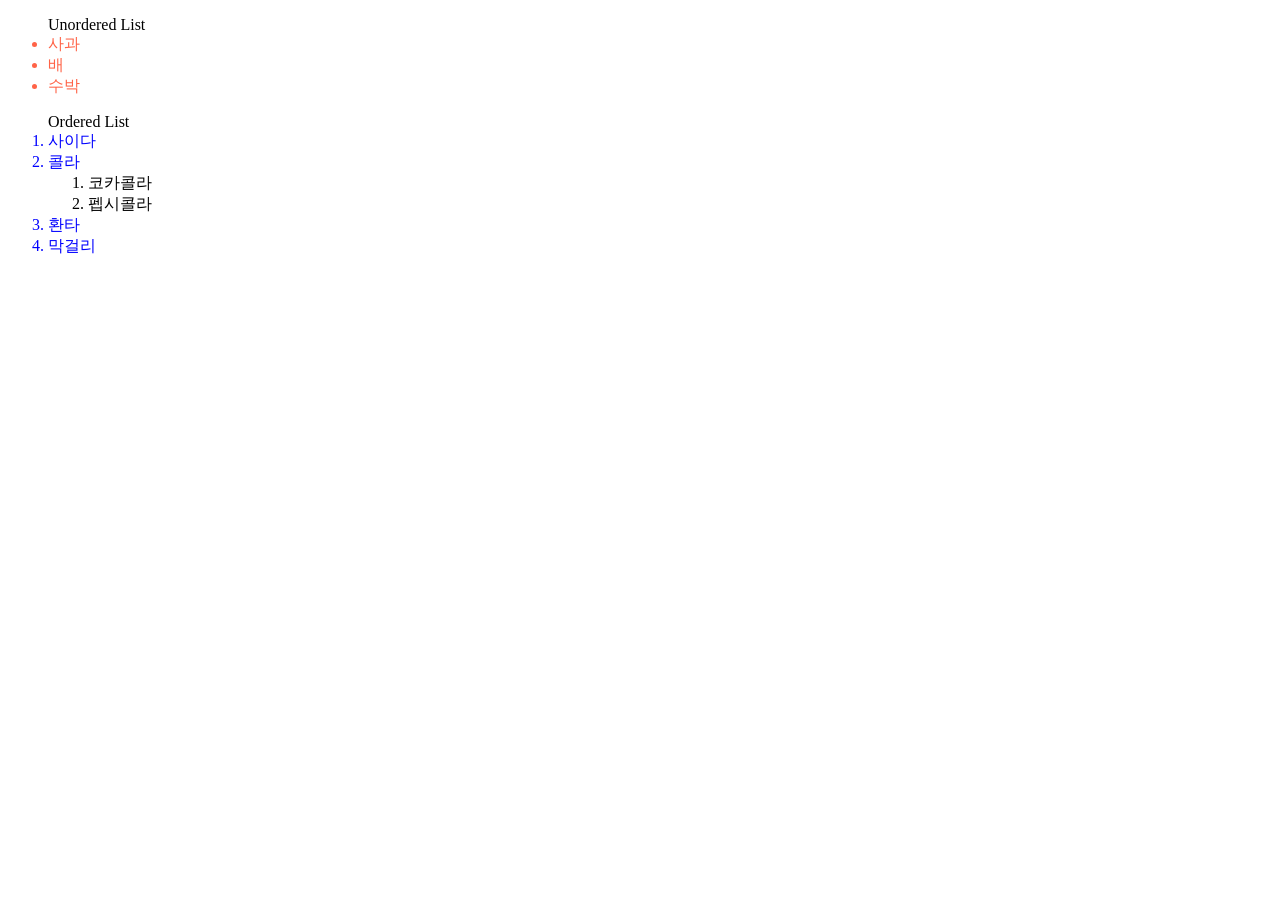
<file: selector/index.html>
<!DOCTYPE html>
<html lang="ko">
<head>
  <meta charset="UTF-8">
  <meta name="viewport" content="width=device-width, initial-scale=1.0">
  <title>Document</title>
  <link rel="stylesheet" href="./css/home.css">
</head>
<body>
  <ul> Unordered List
    <li>사과</li>
    <li>배</li>
    <li>수박</li>
  </ul>
  <ol> Ordered List
    <li class="beverage">사이다</li>
    <li class="beverage">콜라
      <ol id="cola">
        <li>코카콜라</li>
        <li>펩시콜라</li>
      </ol>
    </li>
    <li class="beverage">환타</li>
    <li class="beverage">막걸리</li>
  </ol>
</body>
</html>
</file>
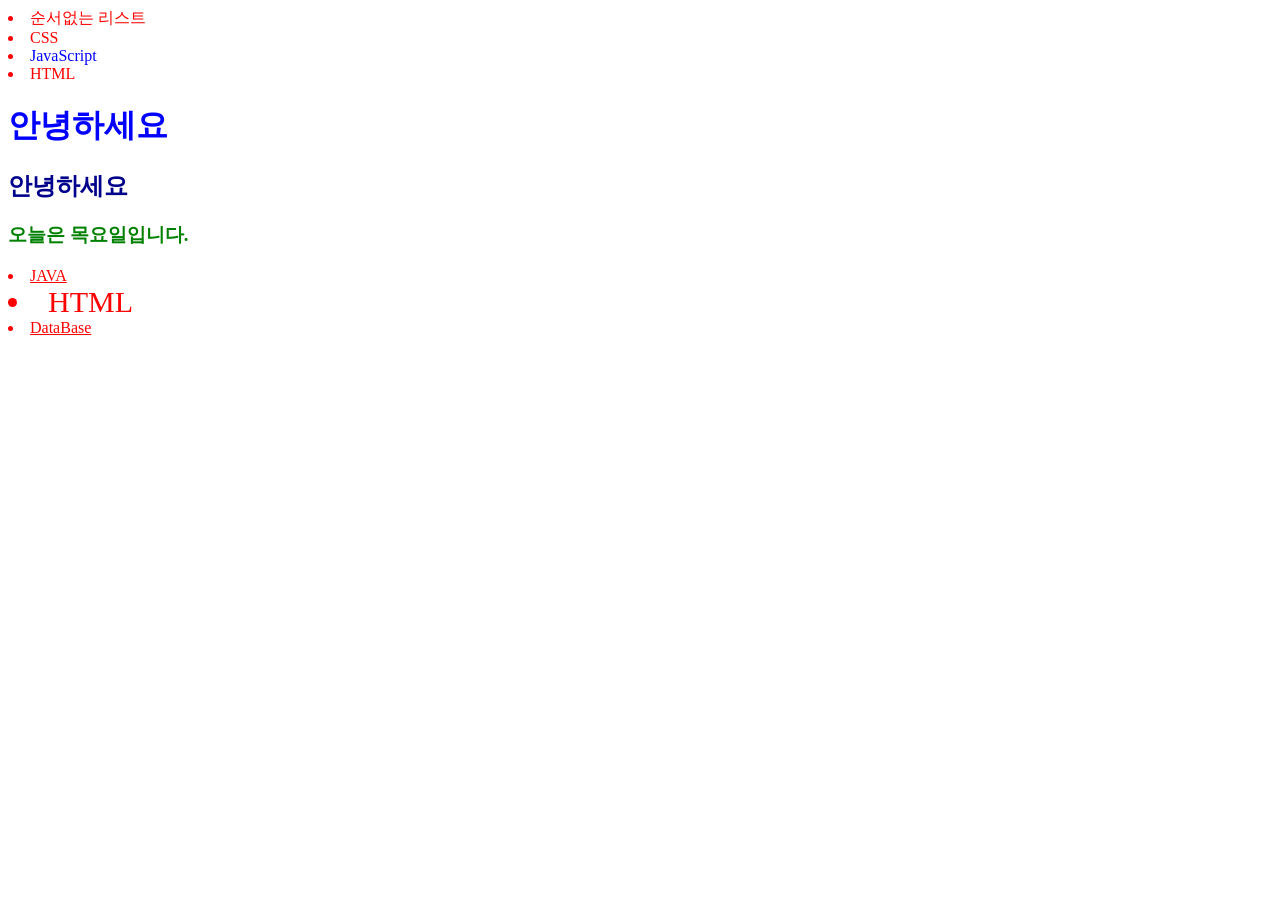
<file: basic_html/basic/index.html>
<!DOCTYPE html>
<html lang="ko">
<head>
  <meta charset="UTF-8">
  <meta name="viewport" content="width=device-width, initial-scale=1.0">
  <title>Document</title>
  <link rel="stylesheet" href="./css/main.css">
</head>
<body>
  <li>순서없는 리스트</li>
  <li><font color="red">CSS</font></li>
  <li><font color="blue">JavaScript</font></li>
  <li>HTML</li>
  <h1 style="color: blue;">안녕하세요</h1>
  <h2>안녕하세요</h2>
  <h3>오늘은 목요일입니다.</h3>  
  <li class="other">JAVA</li>
  <li id="select">HTML</li>
  <li class="other">DataBase</li>
</body>
</html>
</file>
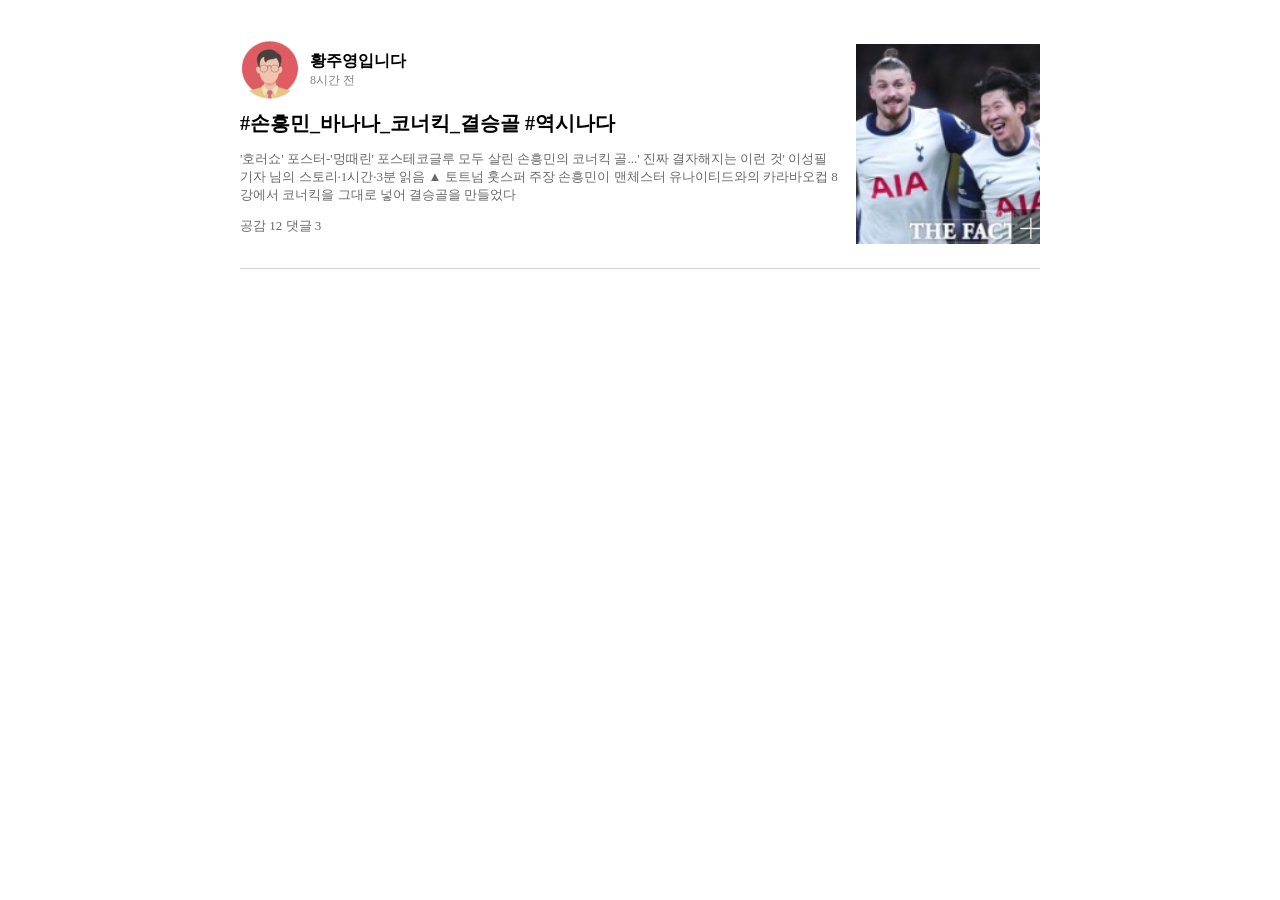
<file: blog/blog-flex.html>
<!doctype html>
<html lang="ko">
  <head>
    <meta charset="UTF-8" />
    <meta name="viewport" content="width=device-width, initial-scale=1.0" />
    <title>Document</title>
    <link rel="stylesheet" href="./css/blog-flex.css">
  </head>

  <body>
    <div class="container">
      <div class="blog-content">
        <!-- 블로그 내용 -->
        <div class="blog-header">
          <img
            class="profile_img"
            src="./images/profile_img.JPG"
            alt="프로필"
          />
          <div class="blog-name">
            <h4>황주영입니다</h4>
            <p>8시간 전</p>
          </div>
        </div>
        <!--  내용 -->
        <div class="blog-text">
          <h4 class="blog-title">#손흥민_바나나_코너킥_결승골 #역시나다</h4>
          <p>
            '호러쇼' 포스터-'멍때린' 포스테코글루 모두 살린 손흥민의 코너킥
            골...' 진짜 결자해지는 이런 것' 이성필 기자 님의 스토리·1시간·3분
            읽음 ▲ 토트넘 훗스퍼 주장 손흥민이 맨체스터 유나이티드와의
            카라바오컵 8강에서 코너킥을 그대로 넣어 결승골을 만들었다
          </p>
          <p class="meta">공감 12 댓글 3</p>
        </div>
      </div>
      <div class="blog-img">
        <!-- 손흥민사진 -->
        <img src="./images/blog_img.JPG" alt="이미지" />
      </div>
    </div>
  </body>
</html>
</file>
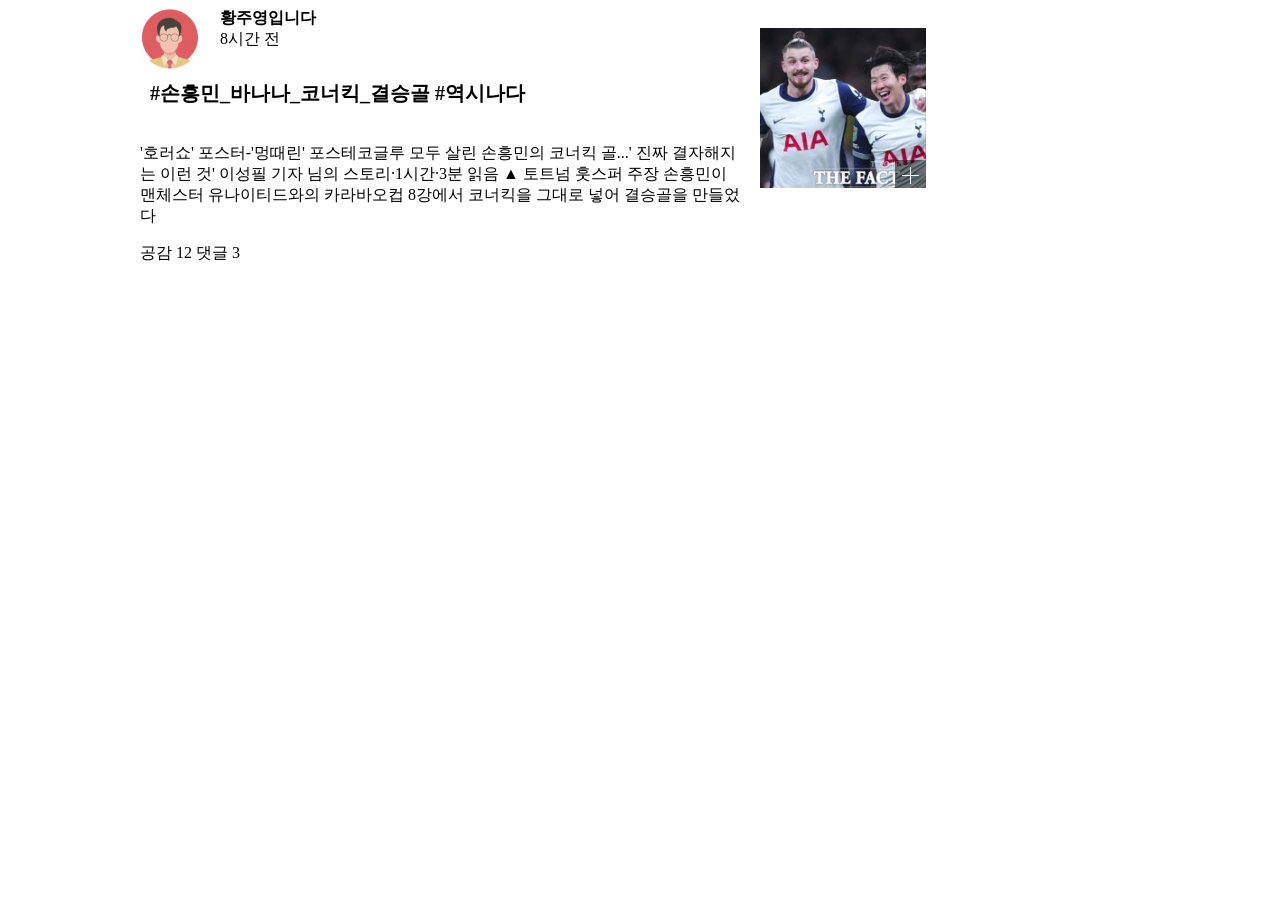
<file: blog/blog.html>
<!doctype html>
<html lang="ko">
  <head>
    <meta charset="UTF-8" />
    <meta name="viewport" content="width=device-width, initial-scale=1.0" />
    <title>Document</title>
    <link rel="stylesheet" href="./css/blog.css">
  </head>

  <body>
    <div class="container">
      <div class="blog-content">
        <!-- 블로그 내용 -->
        <div>
          <img
            class="profile_img"
            src="./images/profile_img.JPG"
            alt="프로필"
          />
          <div class="blog-name">
            <h4>황주영입니다</h4>
            <p>8시간 전</p>
          </div>
        </div>
        <!--  내용 -->
        <div style="clear: both">
          <h4 class="blog-title">#손흥민_바나나_코너킥_결승골 #역시나다</h4>
          <p>
            '호러쇼' 포스터-'멍때린' 포스테코글루 모두 살린 손흥민의 코너킥
            골...' 진짜 결자해지는 이런 것' 이성필 기자 님의 스토리·1시간·3분
            읽음 ▲ 토트넘 훗스퍼 주장 손흥민이 맨체스터 유나이티드와의
            카라바오컵 8강에서 코너킥을 그대로 넣어 결승골을 만들었다
          </p>
          <p>공감 12 댓글 3</p>
        </div>
      </div>
      <div class="blog-img">
        <!-- 손흥민사진 -->
        <img src="./images/blog_img.JPG" alt="이미지" />
      </div>
    </div>
  </body>
</html>
</file>
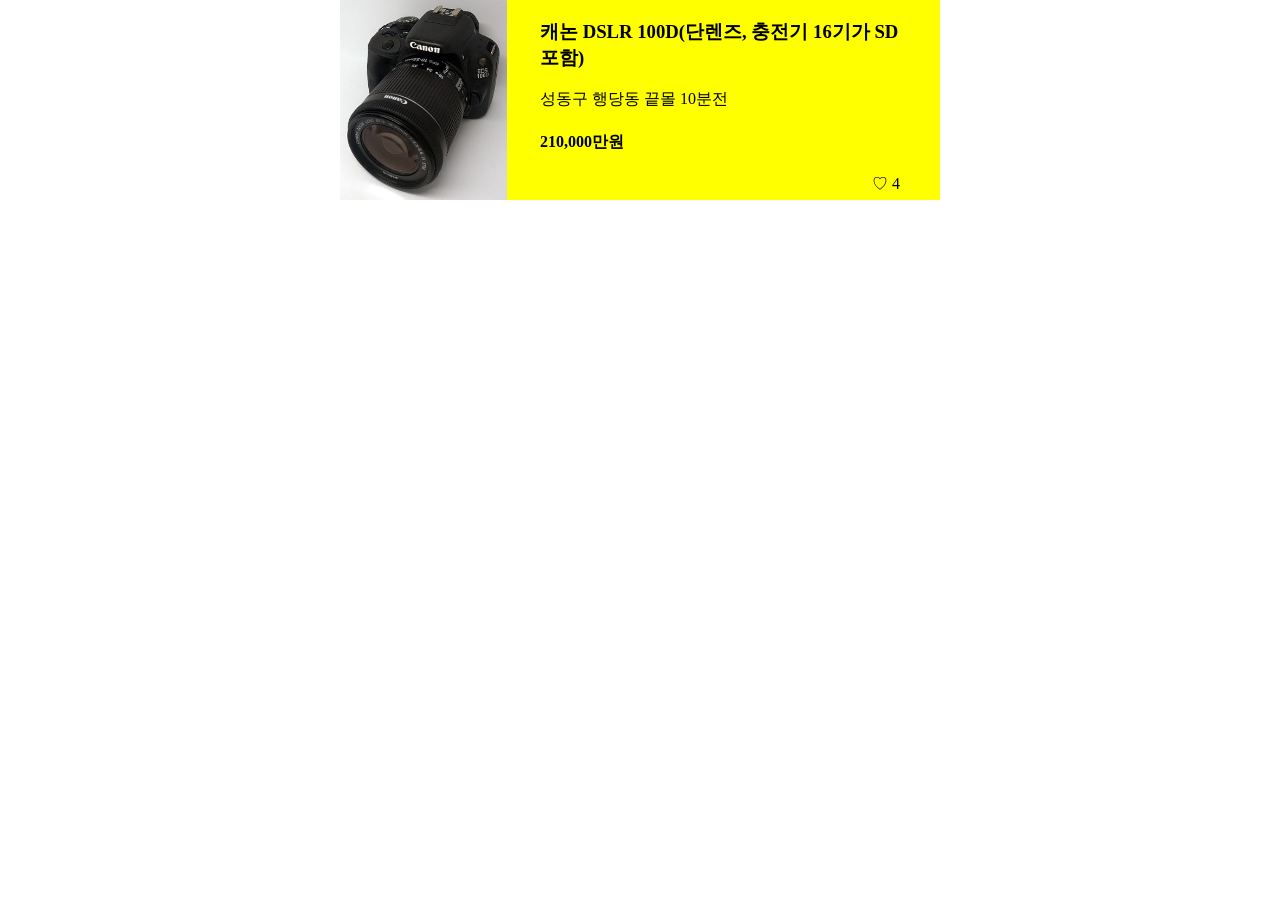
<file: camera/camera.html>
<!DOCTYPE html>
<html lang="ko">
<head>
  <meta charset="UTF-8">
  <meta name="viewport" content="width=device-width, initial-scale=1.0">
  <link href="https://fonts.googleapis.com/css2?family=Noto+Sans+KR:wght@400;700&display=swap" rel="stylesheet">
  <link rel="stylesheet" href="./css/camera.css">
  
  <title>Document</title>
</head>
<body>
  <div class="container">
    <div class="product-img"></div>
    <div class="content">
      <h3>캐논 DSLR 100D(단렌즈, 충전기 16기가 SD 포함)</h3>
      <p>성동구 행당동 끝몰 10분전</p>
      <h4>210,000만원</h4>
      <p style="text-align: right;">♡ 4</p>
    </div>
  </div>
  
</body>
</html>
</file>
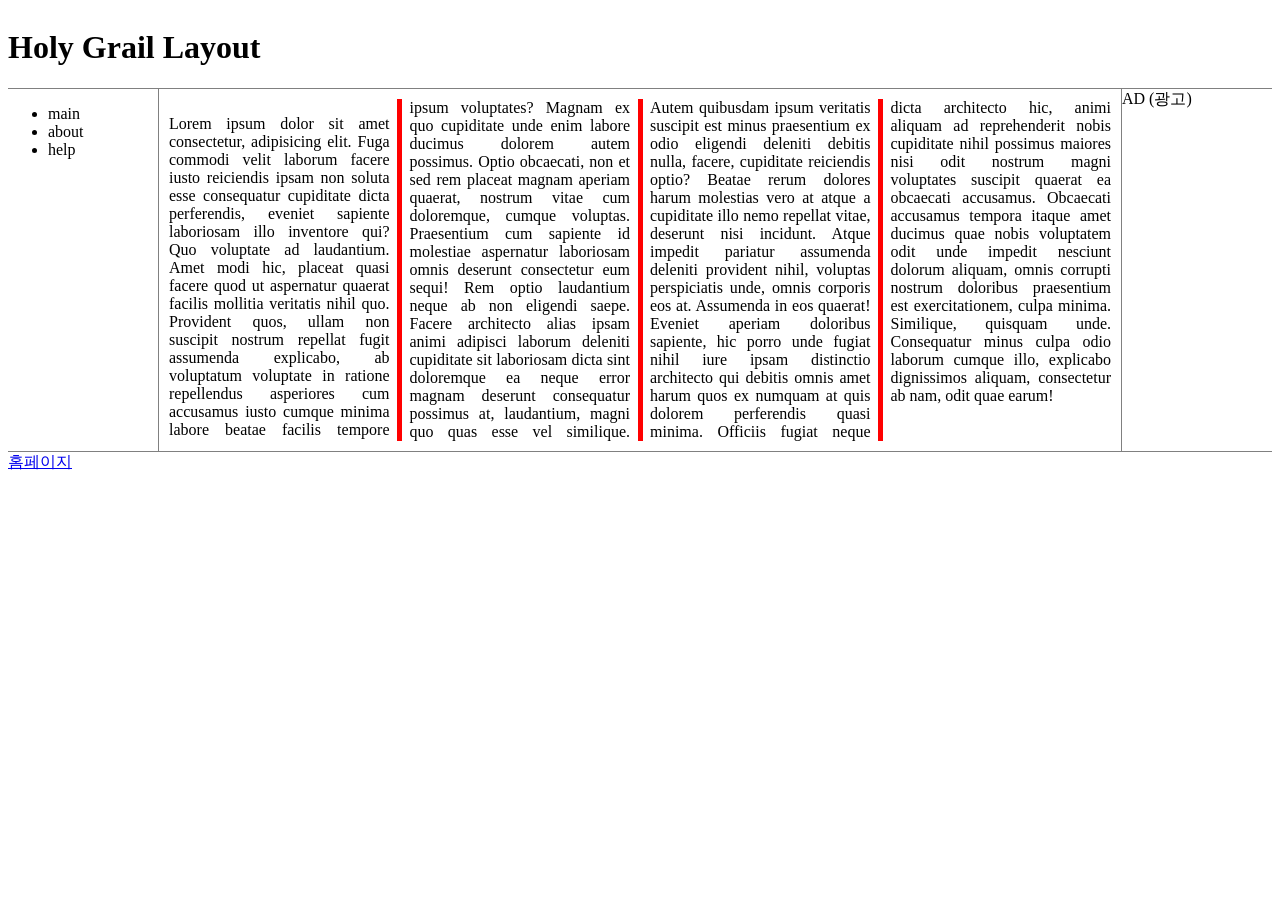
<file: flex/flex-layout.html>
<!doctype html>
<html lang="ko">
  <head>
    <meta charset="UTF-8" />
    <meta name="viewport" content="width=device-width, initial-scale=1.0" />
    <title>Document</title>
    <style>
      body {
        display: flex;
        justify-content: center;
      }

      .container {
        display: flex;
        flex-direction: column;
        width: 8000px;
      }

      header {
        border-bottom: 1px solid gray;
      }
      footer {
        border-top: 1px solid gray;
      }
      nav {
        border-right: 1px solid gray;
      }
      aside {
        border-left: 1px solid gray;
      }

      nav,
      aside {
        /* 너비 고정 */
        flex-basis: 150px;
        /* 다른 놈 희생 */
        flex-shrink: 0;
      }

      .content {
        display: flex;
      }

      main {
        text-align: justify;
        padding: 10px;
        column-count: 4;
        column-width: 200px;
        column-gap: 20px;
        column-rule-color: red;
        column-rule-style: solid;
        column-rule-width: 5px;
      }


    </style>
  </head>
  <body>
    <div class="container">
      <header>
        <h1>Holy Grail Layout</h1>
      </header>
      <section class="content">
        <nav>
          <ul>
            <li>main</li>
            <li>about</li>
            <li>help</li>
          </ul>
        </nav>
        <main>
          <p>
            Lorem ipsum dolor sit amet consectetur, adipisicing elit. Fuga
            commodi velit laborum facere iusto reiciendis ipsam non soluta esse
            consequatur cupiditate dicta perferendis, eveniet sapiente
            laboriosam illo inventore qui? Quo voluptate ad laudantium. Amet
            modi hic, placeat quasi facere quod ut aspernatur quaerat facilis
            mollitia veritatis nihil quo. Provident quos, ullam non suscipit
            nostrum repellat fugit assumenda explicabo, ab voluptatum voluptate
            in ratione repellendus asperiores cum accusamus iusto cumque minima
            labore beatae facilis tempore ipsum voluptates? Magnam ex quo
            cupiditate unde enim labore ducimus dolorem autem possimus. Optio
            obcaecati, non et sed rem placeat magnam aperiam quaerat, nostrum
            vitae cum doloremque, cumque voluptas. Praesentium cum sapiente id
            molestiae aspernatur laboriosam omnis deserunt consectetur eum
            sequi! Rem optio laudantium neque ab non eligendi saepe. Facere
            architecto alias ipsam animi adipisci laborum deleniti cupiditate
            sit laboriosam dicta sint doloremque ea neque error magnam deserunt
            consequatur possimus at, laudantium, magni quo quas esse vel
            similique. Autem quibusdam ipsum veritatis suscipit est minus
            praesentium ex odio eligendi deleniti debitis nulla, facere,
            cupiditate reiciendis optio? Beatae rerum dolores harum molestias
            vero at atque a cupiditate illo nemo repellat vitae, deserunt nisi
            incidunt. Atque impedit pariatur assumenda deleniti provident nihil,
            voluptas perspiciatis unde, omnis corporis eos at. Assumenda in eos
            quaerat! Eveniet aperiam doloribus sapiente, hic porro unde fugiat
            nihil iure ipsam distinctio architecto qui debitis omnis amet harum
            quos ex numquam at quis dolorem perferendis quasi minima. Officiis
            fugiat neque dicta architecto hic, animi aliquam ad reprehenderit
            nobis cupiditate nihil possimus maiores nisi odit nostrum magni
            voluptates suscipit quaerat ea obcaecati accusamus. Obcaecati
            accusamus tempora itaque amet ducimus quae nobis voluptatem odit
            unde impedit nesciunt dolorum aliquam, omnis corrupti nostrum
            doloribus praesentium est exercitationem, culpa minima. Similique,
            quisquam unde. Consequatur minus culpa odio laborum cumque illo,
            explicabo dignissimos aliquam, consectetur ab nam, odit quae earum!
          </p>
        </main>
        <aside>AD (광고)</aside>
      </section>
      <footer>
        <a href="www.naver.com">홈페이지</a>
      </footer>
    </div>
  </body>
</html>
</file>
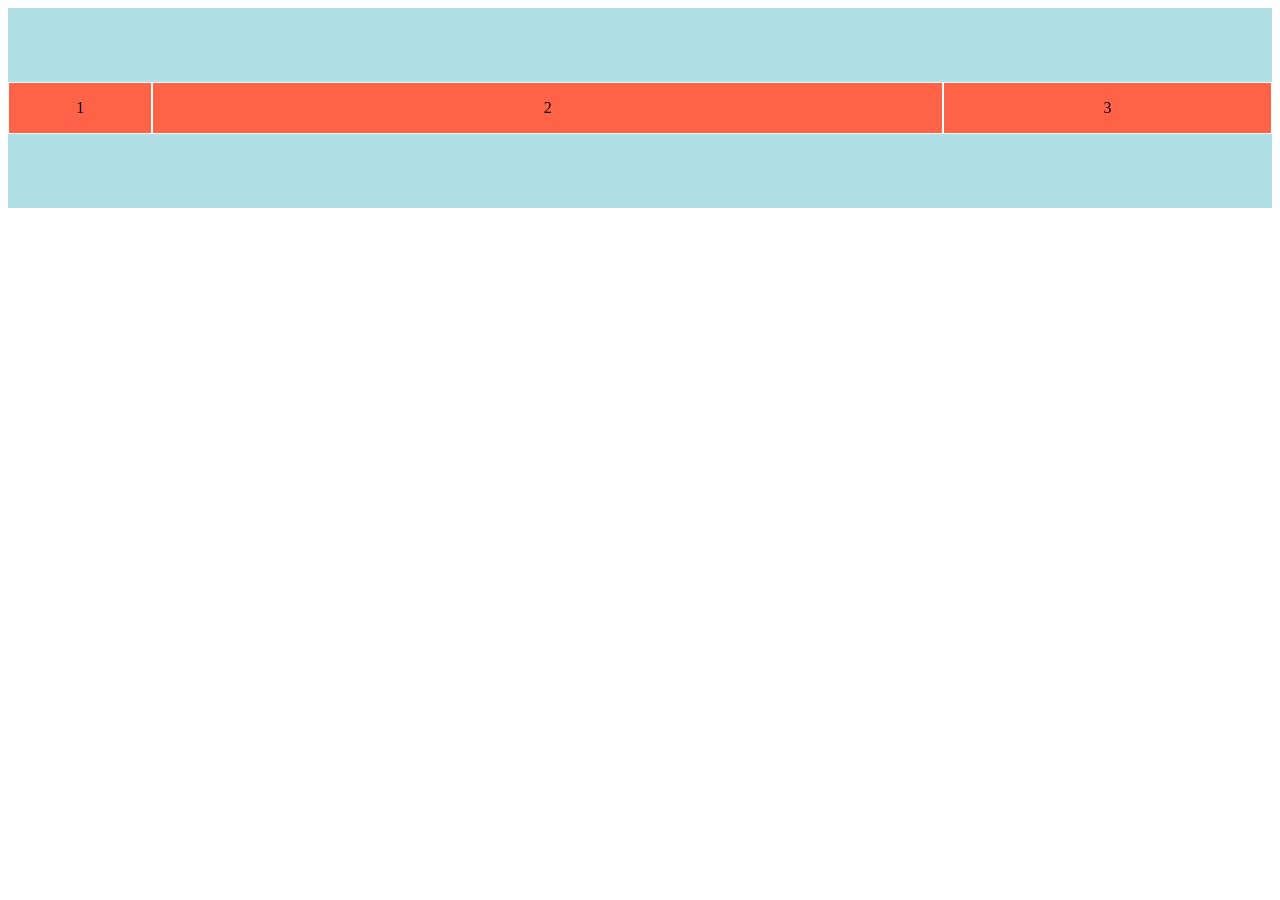
<file: flex/flex_test.html>
<!DOCTYPE html>
<html lang="ko">
<head>
  <meta charset="UTF-8">
  <meta name="viewport" content="width=device-width, initial-scale=1.0">
  <title>Document</title>
  <style>
    .container {
      background-color: powderblue;
      height: 200px;
      /* 기본 가로정렬 */
      display: flex; 
      flex-direction: row;
      /* 교차축의 중심 */
      align-items: center;
      /* 주축을 중심으로 맞춤 */
      justify-content: center;
    }
    .item {
      width: 50px;
      height: 50px;
      background-color: tomato;
      border: 1px solid white;
      /* div 태그 내 내용 가로 맞춤 */
      text-align: center;
      /* div 태그 내 내용 세로 맞춤 */
      align-content: center;
    }

    /* 특정 자식만 배율을 지정하는 법 */
    /* .item:nth-child(2), .item:nth-child(4) {
      flex-grow: 2;
    } */

  </style>
</head>
<body>
  <div class="container">
    <!-- flex-basis = 자기값보다 브라우저가 작아지면 희생 -->
    <!-- flex-shrink = 자기 크기를 무조건 고집함 -->
    <!-- <div class="item" style="flex-basis: 600px; flex-shrink: 0;">1</div> -->
    <div class="item" style="flex-grow: 1;">1</div>
    <div class="item" style="flex-grow: 8;">2</div>
    <div class="item" style="flex-grow: 3;">3</div>
  </div>
</body>
</html>
</file>
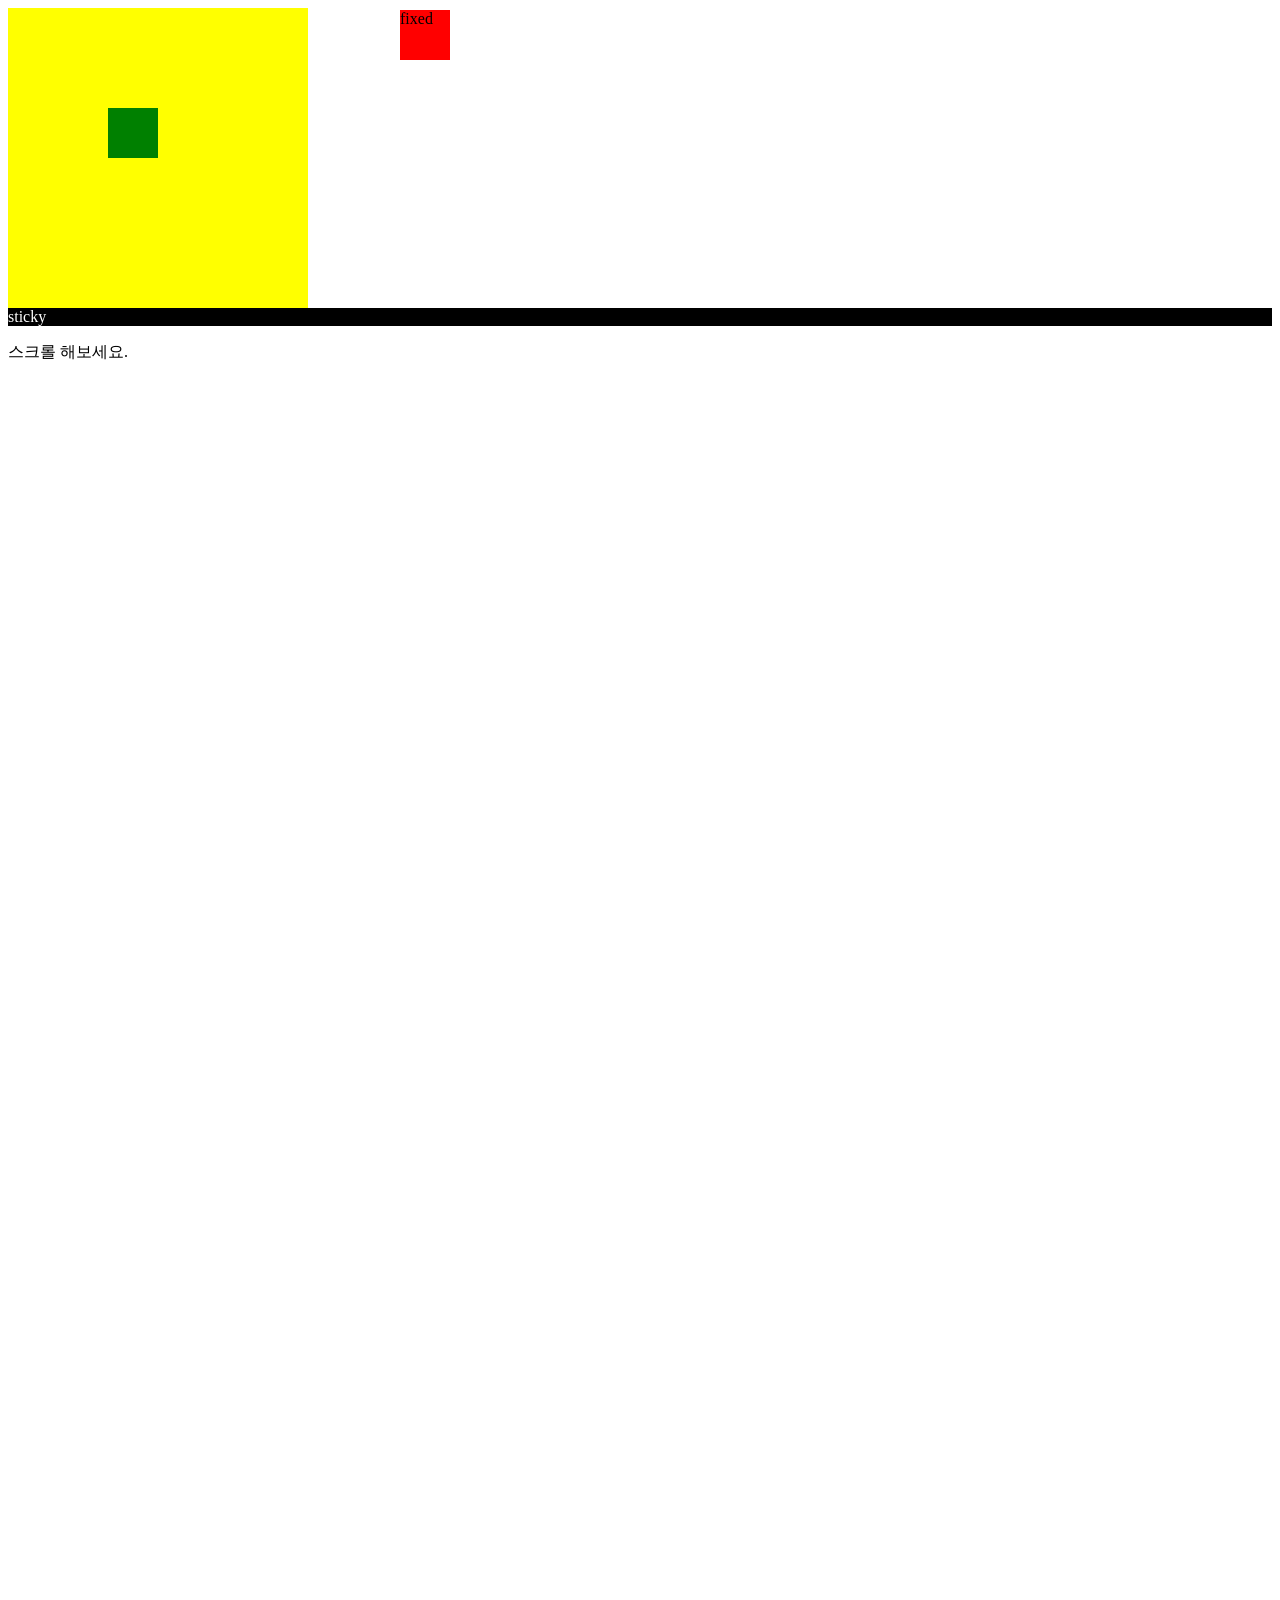
<file: position/position.html>
<!DOCTYPE html>
<html lang="ko">
<head>
  <meta charset="UTF-8">
  <meta name="viewport" content="width=device-width, initial-scale=1.0">
  <title>Document</title>
</head>
<style>
  body {
    height: 20000px;
  }
  .parent {
    width: 300px;
    height: 300px;
    background: yellow;
    /* margin: 30px; */
    position : relative;
    top: 0;
    left: 0;

  }
  /* position : relative : 내 원래의 위치를 기준으로 이동 */
  /* position을 주면 공중에 붕 떠버린다. */
  /* position : absolute : 나의 부모 기준으로 해서 움직이는 아이 */
  /* 단, 내 조상 중 position : relative로 선언된 곳이 기준 */
  .child {
    width: 50px;
    height: 50px;
    background: green;
    /* position: relative; */
    position: absolute;
    top: 100px;
    left: 100px;
  }
  /* fixed : 카톡상단채널 / 맨 위로 이동 */
  .fixed {
    position : fixed;
    width: 50px;
    height: 50px;
    top: 10px;
    left: 400px;
    background: red;
  }
  /* sticky - 주로 상단 메뉴 / 테이블의 헤더 */
  .sticky {
    position: sticky;
    top: 0;
    background: black;
    color: white;
  }
</style>
<body>
  <div class="parent">
    <div class="child"></div>
  </div>  
  <div class="sticky">sticky</div>
  <div class="fixed">fixed</div>
  <p>스크롤 해보세요.</p>
</body>
</html>
</file>
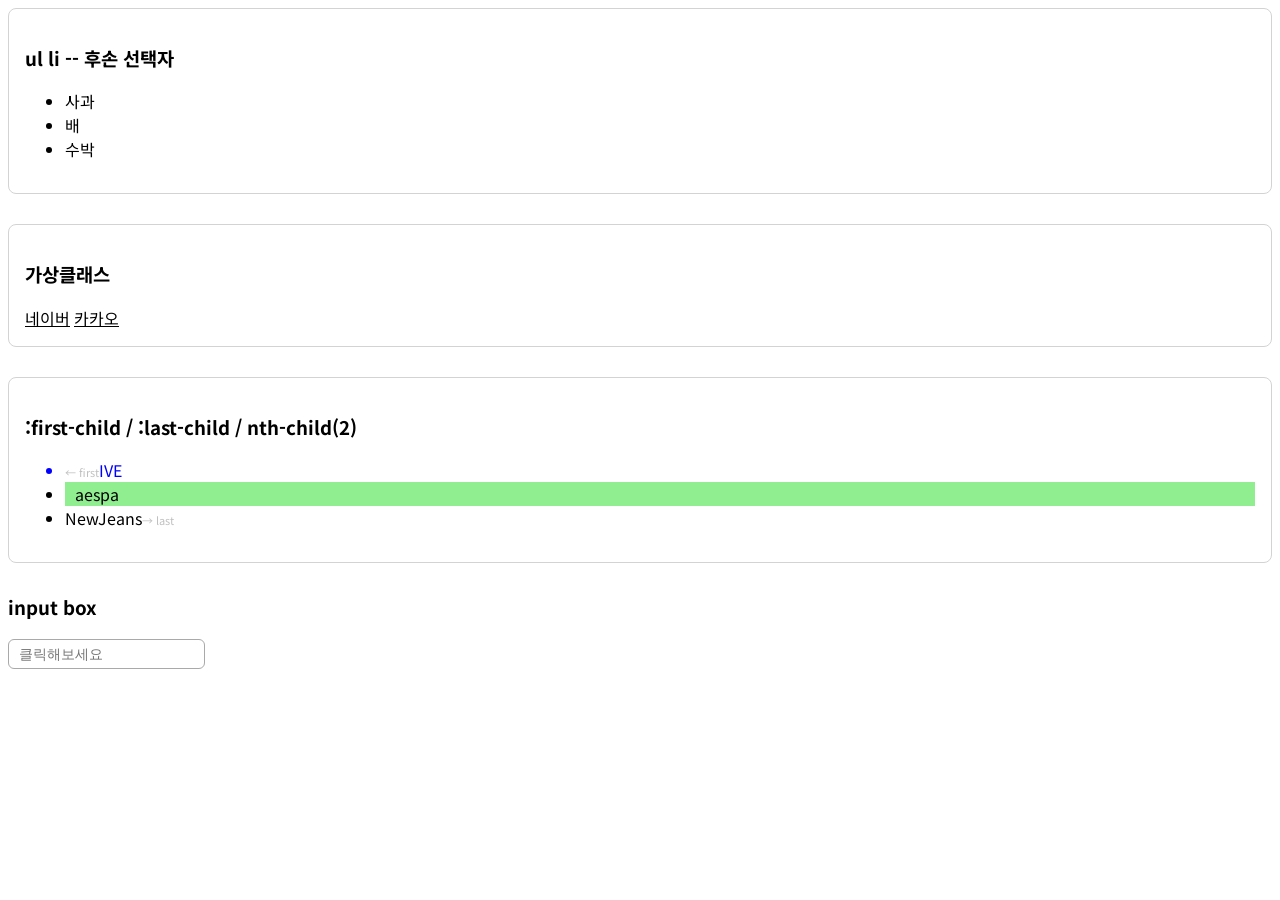
<file: selector/selector.html>
<!DOCTYPE html>
<html lang="ko">
<head>
  <meta charset="UTF-8">
  <meta name="viewport" content="width=device-width, initial-scale=1.0">
  <title>CSS 선택자 데모</title>
  <link rel="stylesheet" href="./css/selector.css">
  <!-- Google Fonts (Noto Sans KR 추천) -->
  <link href="https://fonts.googleapis.com/css2?family=Noto+Sans+KR&display=swap" rel="stylesheet">
</head>
<body>
  <!-- 후손 선택자 -->
   <!-- 시멘틱태그(의미론적 태그) -->
   <section>
    <h3>ul li -- 후손 선택자</h3>
    <ul>
      <li>사과</li>
      <li>배</li>
      <li>수박</li>
    </ul>
   </section>
   <section>
    <h3>가상클래스</h3>
    <a href="https://www.naver.com">네이버</a>
    <a href="https://www.daum.net">카카오</a>
   </section>
   <!-- 가상클래스 : first-child / last-child / nth-child -->
   <section>
    <h3>:first-child / :last-child / nth-child(2)</h3>
    <ul class="group-list">
      <li>IVE</li>
      <li>aespa</li>
      <li>NewJeans</li>
    </ul>
   </section>
    <h3>input box</h3>
    <input type="text" placeholder="클릭해보세요">
   </section>
</body>
</html>
</file>
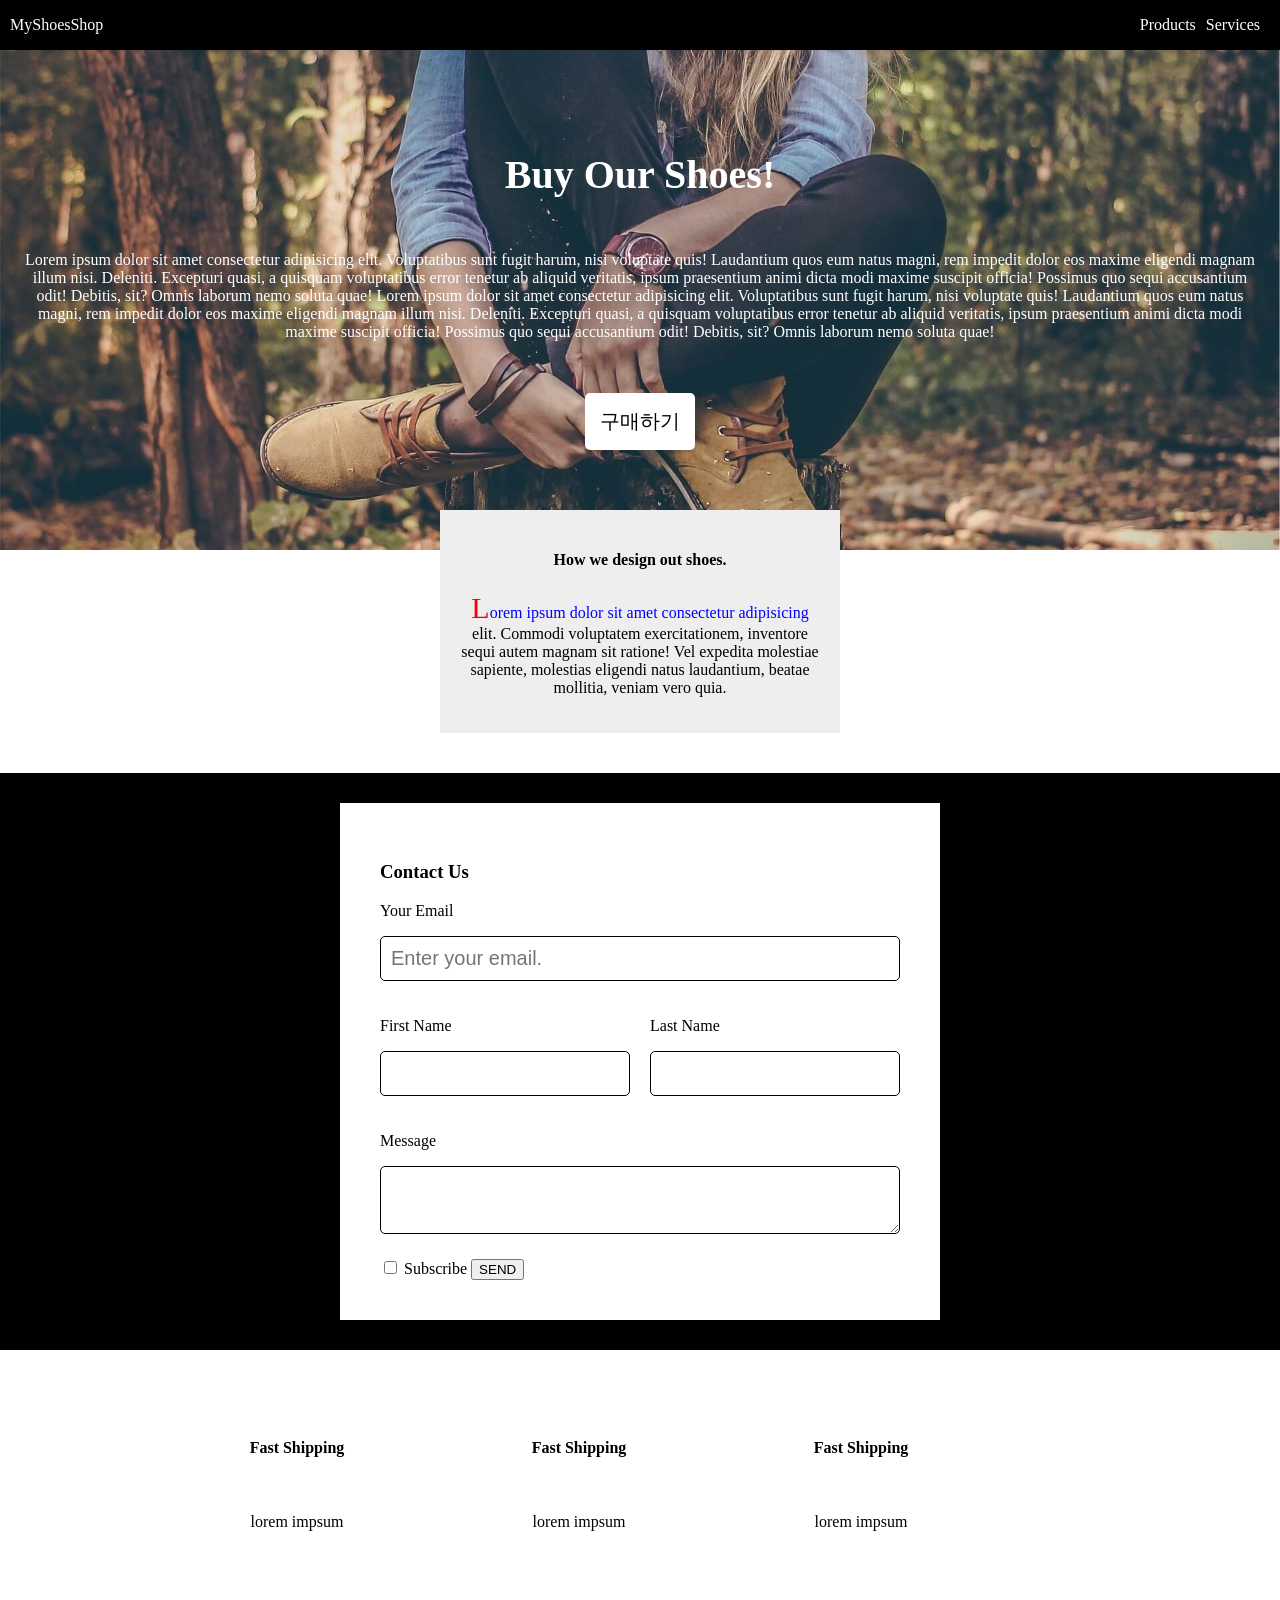
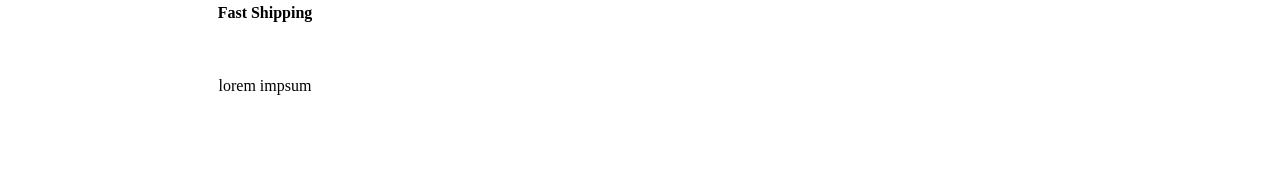
<file: shoes/shoes.html>
<!doctype html>
<html lang="ko">
  <head>
    <meta charset="UTF-8" />
    <meta name="viewport" content="width=device-width, initial-scale=1.0" />
    <link rel="stylesheet" href="./css/shoes.css" />
    <title>My Shoes Shop</title>
  </head>
  <body>
    <!-- 메뉴 생성 -->
     <div class="nav-container">
      <div class="nav-item">MyShoesShop</div>
      <div style="flex-grow: 1;"></div>
      <div class="nav-item">Products</div>
      <div class="nav-item">Services</div>
     </div>
    <div class="main-background">
      <h4 class="main-title">Buy Our Shoes!</h4>
      <p class="main-content">
        Lorem ipsum dolor sit amet consectetur adipisicing elit. Voluptatibus
        sunt fugit harum, nisi voluptate quis! Laudantium quos eum natus magni,
        rem impedit dolor eos maxime eligendi magnam illum nisi. Deleniti.
        Excepturi quasi, a quisquam voluptatibus error tenetur ab aliquid
        veritatis, ipsum praesentium animi dicta modi maxime suscipit officia!
        Possimus quo sequi accusantium odit! Debitis, sit? Omnis laborum nemo
        soluta quae! Lorem ipsum dolor sit amet consectetur adipisicing elit.
        Voluptatibus sunt fugit harum, nisi voluptate quis! Laudantium quos eum
        natus magni, rem impedit dolor eos maxime eligendi magnam illum nisi.
        Deleniti. Excepturi quasi, a quisquam voluptatibus error tenetur ab
        aliquid veritatis, ipsum praesentium animi dicta modi maxime suscipit
        officia! Possimus quo sequi accusantium odit! Debitis, sit? Omnis
        laborum nemo soluta quae!
      </p>
      <button class="main-button">구매하기</button>
    </div>
    <div class="explain-box">
      <h4>How we design out shoes.</h4>
      <p class="pseudo">
        Lorem ipsum dolor sit amet consectetur adipisicing elit. Commodi
        voluptatem exercitationem, inventore sequi autem magnam sit ratione! Vel
        expedita molestiae sapiente, molestias eligendi natus laudantium, beatae
        mollitia, veniam vero quia.
      </p>
    </div>
    <div class="form-background">
      <div class="form-white">
        <form action="" method="get">
          <div class="w-100">
            <h3>Contact Us</h3>
            <p>Your Email</p>
            <input
              type="email"
              class="form-input"
              placeholder="Enter your email."
            />
          </div>
          <div class="w-50">
            <p>First Name</p>
            <input type="text" class="form-input">
          </div>
          <div class="w-50">
            <p>Last Name</p>
            <input type="text" class="form-input">
          </div>
          <div style="clear:both"></div>
          <div class="w-100">
            <p>Message</p>
            <textarea class="form-input"></textarea>
          </div>
          <div class="w-100">
            <input type="checkbox" id="sub">
            <label for="sub">Subscribe</label>
            <button class="yellow-button">SEND</button>
          </div>
        </form>

      </div>
    </div>
    <div class="product-container">
        <div>
            <h4>Fast Shipping</h4>
            <p>lorem impsum</p>
        </div>
        <div>
            <h4>Fast Shipping</h4>
            <p>lorem impsum</p>
        </div>
        <div>
            <h4>Fast Shipping</h4>
            <p>lorem impsum</p>
        </div>
        <div>
            <h4>Fast Shipping</h4>
            <p>lorem impsum</p>
        </div>
        <div style="float: none; clear: both;"></div>
    </div>
  </body>
</html>
</file>
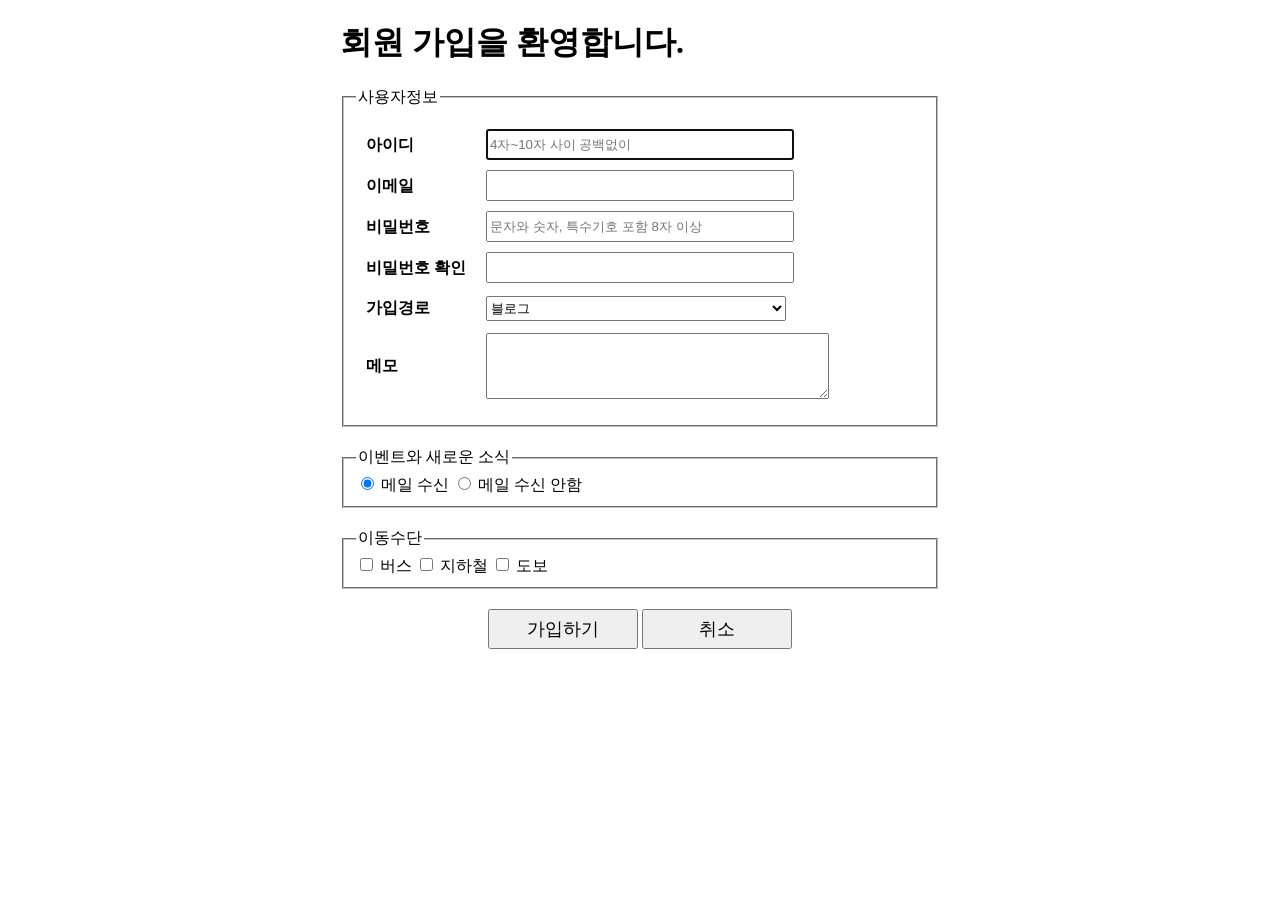
<file: signup/signup.html>
<!doctype html>
<html lang="ko">
  <head>
    <meta charset="UTF-8" />
    <meta name="viewport" content="width=device-width, initial-scale=1.0" />
    <link rel="stylesheet" href="./css/signup.css" />
    <script src="./js/signup.js"></script>
    <title>회원가입</title>
  
  </head>
  <body>
    <div class="container">
      <h1>회원 가입을 환영합니다.</h1>
      <form onsubmit="check_sign(event)" method="get">
        <fieldset>
          <legend>사용자정보</legend>
          <ul>
            <li>
              <label for="uid">아이디</label>
              <input
                type="text"
                id="uid"
                name="uid"
                required
                placeholder="4자~10자 사이 공백없이"
                autofocus
              />
            </li>
            <li>
              <label for="email">이메일</label>
              <input type="email" name="email" id="email" />
            </li>
            <li>
              <label for="pwd">비밀번호</label>
              <input
                type="password"
                name="pwd"
                id="pwd"
                placeholder="문자와 숫자, 특수기호 포함 8자 이상"
              />
            </li>
            <li>
              <label for="confirm">비밀번호 확인</label>
              <input type="password" id="confirm">
            </li>
            <li>
              <label for="path">가입경로</label>
              <select name="path" id="path">
                <option value="blog">블로그</option>
                <option value="search">검색</option>
                <option value="sns">SNS</option>
                <option value="etc">기타</option>
              </select>
            </li>
            <li>
              <label for="memo">메모</label>
              <textarea name="memo" id="memo" cols="40" rows="4"></textarea>
            </li>
          </ul>
        </fieldset>
        <fieldset>
          <legend>이벤트와 새로운 소식</legend>
          <input type="radio" name="mail" id="mail_yes" value="yes" checked>
          <label for="mail_yes">메일 수신</label>
          <input type="radio" name="mail" id="mail_no" value="no">
          <label for="mail_no">메일 수신 안함</label>
        </fieldset>
        <fieldset>
          <legend>이동수단</legend>
          <input type="checkbox" id="bus" name="bus">
          <label for="bus">버스</label>
          <input type="checkbox" id="metro" name="metro">
          <label for="metro">지하철</label>
          <input type="checkbox" id="walking" name="walking">
          <label for="walking">도보</label>
        </fieldset>
        <div class="buttons">
          <input type="submit" value="가입하기">
          <input type="reset" value="취소">
        </div>
      </form>
    </div>
  </body>
</html>
</file>
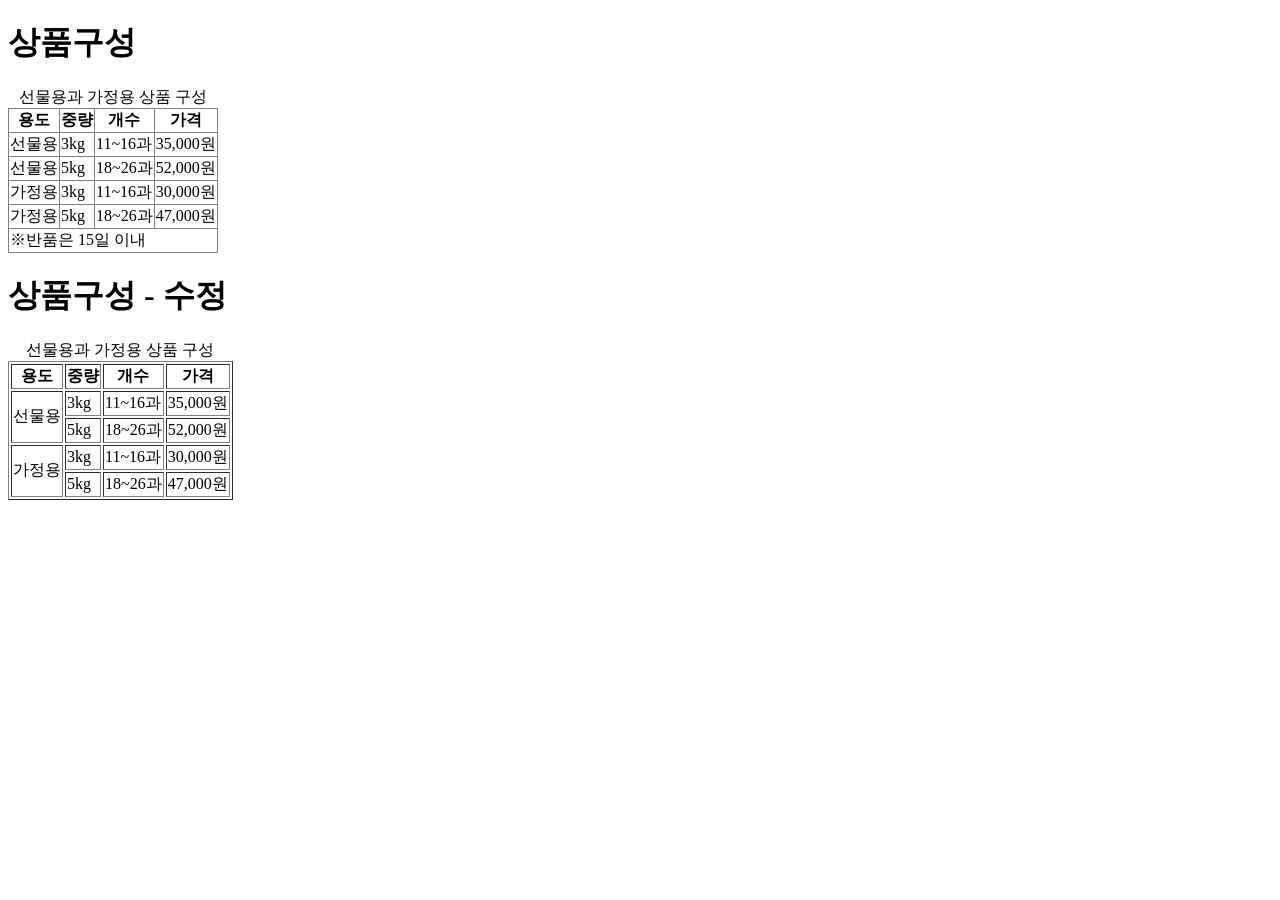
<file: table/table.html>
<!doctype html>
<html lang="ko">
  <head>
    <meta charset="UTF-8" />
    <meta name="viewport" content="width=device-width, initial-scale=1.0" />
    <title>Document</title>
  </head>
  <body>
    <h1>상품구성</h1>
    <table border="1" style="border-collapse: collapse;">
      <caption>
        선물용과 가정용 상품 구성
      </caption>
      <thead>
        <tr>
          <th>용도</th>
          <th>중량</th>
          <th>개수</th>
          <th>가격</th>
        </tr>
      </thead>
      <tbody>
        <tr>
          <td>선물용</td>
          <td>3kg</td>
          <td>11~16과</td>
          <td>35,000원</td>
        </tr>
        <tr>
          <td>선물용</td>
          <td>5kg</td>
          <td>18~26과</td>
          <td>52,000원</td>
        </tr>
        <tr>
          <td>가정용</td>
          <td>3kg</td>
          <td>11~16과</td>
          <td>30,000원</td>
        </tr>
        <tr>
          <td>가정용</td>
          <td>5kg</td>
          <td>18~26과</td>
          <td>47,000원</td>
        </tr>
        <tr>
          <td colspan="4">※반품은 15일 이내</td>
        </tr>
      </tbody>
    </table>

    <h1>상품구성 - 수정</h1>
    <table border="1">
      <caption>
        선물용과 가정용 상품 구성
      </caption>
      <tr>
        <th>용도</th>
        <th>중량</th>
        <th>개수</th>
        <th>가격</th>
      </tr>
      <tr>
        <td rowspan="2">선물용</td>
        <td>3kg</td>
        <td>11~16과</td>
        <td>35,000원</td>
      </tr>
      <tr>
        <td>5kg</td>
        <td>18~26과</td>
        <td>52,000원</td>
      </tr>
      <tr>
        <td rowspan="2">가정용</td>
        <td>3kg</td>
        <td>11~16과</td>
        <td>30,000원</td>
      </tr>
      <tr>
        <td>5kg</td>
        <td>18~26과</td>
        <td>47,000원</td>
      </tr>
    </table>
  </body>
</html>
</file>
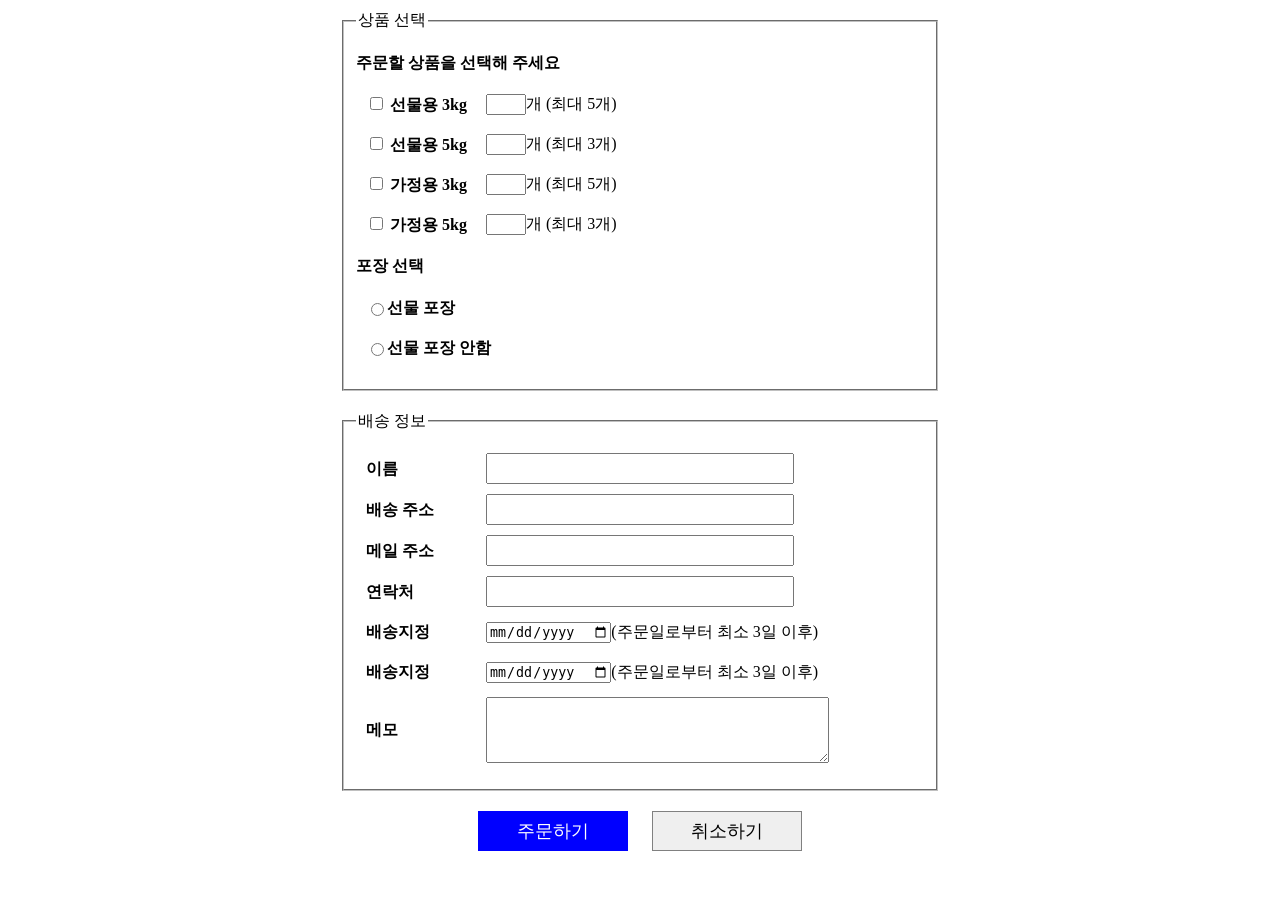
<file: table/상품주문.html>
<!doctype html>
<html lang="ko">
  <head>
    <meta charset="UTF-8" />
    <meta name="viewport" content="width=device-width, initial-scale=1.0" />
    <link rel="stylesheet" href="./css/orders.css" />
    <title>레드향 주문하기</title>
  </head>
  <body>
    <!-- 서버에 데이터 전송 시 form 에 기록 후 전송한다. -->
    <form class="container">
      <fieldset>
        <legend>상품 선택</legend>
        <p><b>주문할 상품을 선택해 주세요</b></p>
        <ul>
          <li>
            <label>
              <input type="checkbox">
              선물용 3kg </label>
              <input type="number" min="0" max="5">개 (최대 5개)
          </li>
          <li>
            <label>
              <input type="checkbox">
              선물용 5kg </label>
              <input type="number" min="0" max="3">개 (최대 3개)
          </li>
          <li>
            <label>
              <input type="checkbox">
              가정용 3kg </label>
              <input type="number" min="0" max="5">개 (최대 5개)
          </li>
          <li>
            <label>
              <input type="checkbox">
              가정용 5kg </label>
              <input type="number" min="0" max="3">개 (최대 3개)
          </li>
        </ul>
        <p><b>포장 선택</b></p>
        <ul>
          <li>
            <!-- class : 태그 여러개 공용가능 -->
            <!-- id : 태그 당 한개 -->
            <!-- name : 태그 여러개 공용 -> 서버로 전송되는 이름 -->
            <input type="radio" name="gift" id="gift-yes"/>
            <label for="gift-yes">선물 포장</label>
          </li>
          <li>
            <input type="radio" name="gift" id="gift-no"/>
            <label for="gift-no">선물 포장 안함</label>
          </li>
        </ul>
      </fieldset>
      <fieldset>
        <legend>배송 정보</legend>
        <ul>
          <li>
            <label for="user-name">이름</label>
            <input type="text" id="user-name" name="user-name"/>
          </li>
          <li>
            <label for="address">배송 주소</label>
            <input type="text" id="address" name="address"/>
          </li>
          <li>
            <label for="email">메일 주소</label>
            <input type="email" id="email" name="email"/>
          </li>
          <li>
            <label for="phone">연락처</label>
            <input type="tel" id="phone" name="phone"/>
          </li>
          <li>
            <label for="date">배송지정</label>
            <input type="date" id="date" name="date"/>(주문일로부터 최소 3일 이후)
          </li>
          <li>
            <label for="ride">배송지정</label>
            <input type="date" id="ride" name="ride"/>(주문일로부터 최소 3일 이후)
          </li>
          <li>
            <label for="memo">메모</label>
            <textarea name="memo" id="memo" rows="4" cols="40"></textarea>
          </li>
        </ul>
      </fieldset>
      <div class="buttons">
        <input type="submit" value="주문하기">
        <input type="reset" value="취소하기">
      </div>
    </form>
  </body>
</html>
</file>
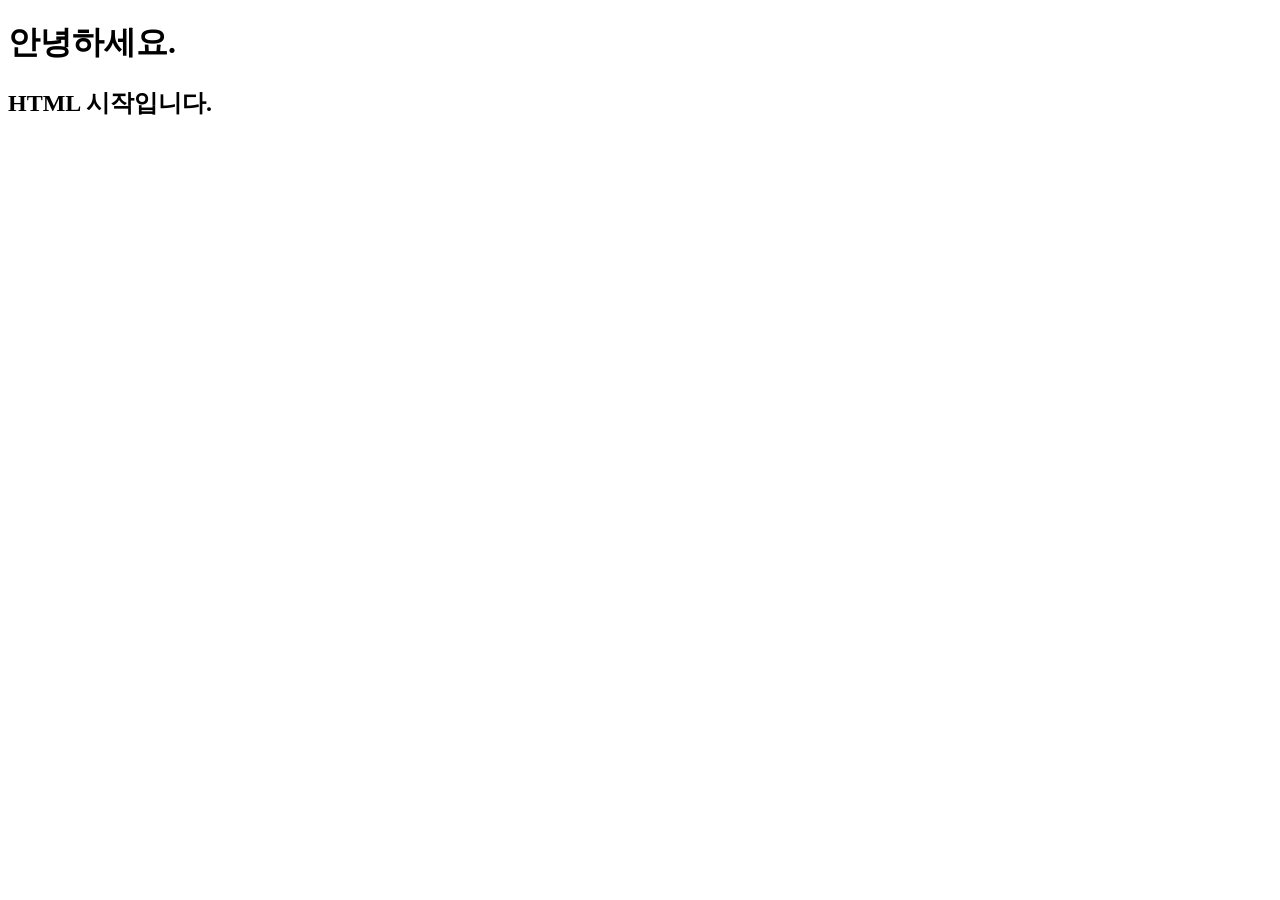
<file: basic_html/basic/basic.html>
<!doctype html>
<html lang="ko">
  <head>
    <meta charset="UTF-8" />
    <meta name="viewport" content="width=device-width, initial-scale=1.0" />
    <title>Document</title>
  </head>
  <body>
    <h1>안녕하세요.</h1>
    <h2>HTML 시작입니다.</h2>
  </body>
</html>
</file>
<file: selector/css/home.css>
/* ul 태그 밑의 li 모두 */
ul li{
  color: tomato;
}

/* ol 모두 다 blue -> id로 만들어줌*/
/* ol>li{
  color: blue;
} */

/* #beverage>li{
  color: brown;
} */


.beverage{
  color: blue;
}

/* 콜라만 색 바꾸기*/
#cola li{
  color: black;
}
</file>
<file: basic_html/basic/css/main.css>
li {
  color: red;
}
h2 {
  color: darkblue;
}
h3 {
  color: green;
}
.other {
  text-decoration: underline;
}
#select {
  font-size: 30px;
}
</file>
<file: blog/css/blog-flex.css>
.container {
  width: 800px;
  margin: 40px auto;
  display: flex;
  /* flex-direction: column; */
  justify-content: space-between;
  border-bottom: 1px solid lightgray; /* #ddd */
  padding-bottom: 20px;
}

.blog-content {
  width: 75%;
}

.blog-img {
  width: 23%;
  display: flex;
  align-items: center;
}

.blog-img img {
  width: 100%;
  height: 200px;
  object-fit: cover;
}

.blog-header {
  display: flex;
  align-items: center;
  margin-bottom: 10px;
}

.profile_img {
  width: 60px;
  height: 60px;
  border-radius: 50%;
}

.blog-name {
  margin-left: 10px;
}

.blog-name h4, .blog-name p {
  margin: 0;
}

.blog-name p {
  font-size: 12px;
  color: gray;
}

.blog-title {
  font-size: 20px;
  font-weight: 600;
  margin: 10px 0;
}

.blog-text p {
  font-size: 13px;
  color: dimgray;
}

.meta {
  margin-top: 10px;
  font-size: 12px;
  color: gray;
}
</file>
<file: blog/css/blog.css>
.container {
  width: 1000px;
  height: 200px;
  margin-left: auto;
  margin-right: auto;
}

.blog-content {
  width: 60%;
  height: 100%;
  float: left;
}

.blog-img {
  margin-left: 20px;
  width: 30%;
  float: left;
  height: 100%;
  display: flex;
  align-items: center;
}

.profile_img {
  width: 60px;
  height: 100%;
  float: left;
}

.blog-name {
  float: left;
  margin-left: 20px;
}

.blog-name h4, .blog-name p {
  margin: 0;
}

.blog-title {
  font-weight: 600;
  font-size: 20px;
  padding: 10px;
}
</file>
<file: camera/css/camera.css>
body {
  margin: 0;
}
div{
  /* 박스의 크기가 고정 */
  /* border나 padding에 영향을 받지 않도록 */
  box-sizing: border-box;
}
.container {
  margin-left: auto;
  margin-right: auto;
  width: 600px;
  height: 200px;
  background-color: yellow;
}

.product-img {
  width: 30%;
  height: 100%;
  background-image: url('../images/camera.JPG');
  background-size: contain;
  background-repeat: no-repeat;
  /* background-color: black; */
  float: left;
  margin-right: 20px;
}

.content {
  float: left;
  width: 60%;
  height: 100%;

}
</file>
<file: selector/css/selector.css>
body {
    font-family: 'Noto Sans KR', sans-serif;
}

section {
  border: 1px solid lightgray;  
  border-radius: 8px;
  padding: 16px;
  margin-bottom: 30px;
}

a:link {
  color: black
}
a:visited {
  color: red;
}

a:hover {
  color: yellow;
}

.group-list li:first-child {
  color: blue;
}

.group-list li:first-child::before {
  content: "← first";
  color: silver;
  font-size: 11px;
}
.group-list li:last-child::after {
  content: "→ last";
  color: silver;
  font-size: 11px;
}
.group-list li:nth-child(2) {
  background-color: lightgreen;
  padding-left: 10px;
}

input {
  border: 1px solid darkgray;
  border-radius: 6px;
  padding: 6px 10px;
  font-size: 14px;
  outline: none;
}

input:focus {
  border-color: steelblue;
  box-shadow: 0 0 0 3px lightblue;
}
</file>
<file: shoes/css/shoes.css>
body {
  margin: 0;
}

div {
  box-sizing: border-box;
}

.main-background {
  width: 100%;
  height: 500px;
  background-image: url(../images/shoes_background.jpg);
  background-size: 100%;
  background-repeat: no-repeat;
  background-position: center;
  padding: 1px;
  text-align: center;
  position: relative;
}

.main-title {
  /* div 자식은 마진이 서로 겹침 현상이 발생 */
  /* 해결 방법은 부모에게 padding : 1px 주어서 해결 */
  color: white;
  font-size: 40px;
  margin-top: 100px;
}

.main-content {
  color: white;
  margin-left: 20px;
  margin-right: 20px;
}

.main-button {
  background-color: white;
  font-size: 20px;
  padding: 15px;
  border-radius: 5px;
  border: none;
  position: absolute;
  left: 50%;
  transform: translateX(-50%);
  bottom: 100px;
}

.main-button:hover {
  color: red;
}

.explain-box {
  width: 400px;
  margin: auto;
  padding: 20px;
  text-align: center;
  background-color: #eee;
  position: relative;
  top: -40px;
}


.pseudo::first-letter {
  color: red;
  font-size: 30px;
}

.pseudo::first-line {
  color: blue;
}

div, input, textarea {
  box-sizing: border-box;
}

.form-background {
  background-color: black;
  padding: 30px;
}

.form-white {
  background-color: white;
  padding: 30px;
  width: 80%;
  margin: auto;
  max-width: 600px;
}

.form-input {
  width: 100%;
  padding: 10px;
  font-size: 20px;
  border: 1px solid black;
  border-radius: 5px;
}

.w-100 {
  width: 100%;
  padding: 10px;
}

.w-50 {
  width: 50%;
  padding: 10px;
  float: left;
}

.nav-container {
  display: flex;
  height: 50px;
  padding: 10px;
  align-items: center;
  justify-content: center;
  background: black;
  color: white;
}

.nav-item {
  margin-right: 10px;
}

.product-container {
  width: 80%;
  max-width: 1000px;
  margin: auto;
  margin-top: 50px;
  margin-bottom: 50px;
  display: flex;
  flex-wrap: wrap;
}

.product-container div {
  /* float: left; */
  width: 25%;
  text-align: center;
}

/* 미디어쿼리 : 위치는 보통 css의 맨 마지막에 위치 */
/* 현재 브라우저 폭이 1200px 이하 될 경우 */
@media screen and (max-width: 1200px){
  .main-title {
    font-size: 30px;
  }
  .product-container {
    max-width: 600px;
    margin: 0 auto;
  }
  .product-container > div {
    flex: 1 1 50%; 
    /* 2개씩 1줄 */
  }
  
}
/* 현재 브라우저 폭이 768px 이하 될 경우 */
@media  and (max-width: 768px) {
  .main-title {
    font-size: 20px
  }
  .product-container > div {
    /* flex: 1 1 100%;
       첫번째 : flex-basis(기본크기)
       두번째 : shirink (줄어들기)
       세번째 : flex-grow (늘어나기)  
    */
    flex: 1 1 100%; 
    /* 1개씩 1줄 */
    margin: 0 auto;
  }
}

/* 현재 브라우저 폭이 576px 이하 될 경우 */
@media  and (max-width: 576px) {
  .main-title {
    font-size: 10px
  }
}
</file>
<file: signup/css/signup.css>
.container {
  width: 600px;
  margin: 10px auto;
}

fieldset {
  margin-bottom: 20px;
}

ul {
  list-style: none;
  padding-left: 0;
}

ul li {
  margin: 10px;
  display: flex;
  align-items: center;
}

li label {
  width: 120px;
  font-weight: bold;
  line-height: 30px;
}

input[type="text"], input[type="email"], input[type="password"], select {
  width: 300px;
  height: 25px;
}

.buttons {
  text-align: center;
}

.buttons input {
  width: 150px;
  height: 40px;
  font-size: 18px;
}

.buttons input:hover {
  background-color: bisque;
  color: #000;
}
</file>
<file: table/css/orders.css>
.container {
  width: 600px;
  margin: 10px auto;
}

fieldset {
  margin-bottom: 20px;
}

ul {
  list-style: none;
  padding-left: 0;
}
ul li {
  margin: 10px;
  display: flex;
  align-items: center;
}

li label {
  width: 120px;
  font-weight: bold;
  line-height: 30px;
}
/* input : 태그명, type : 속성, [] : 속성을 가리키는 선택자 */
input[type="text"], input[type="email"], input[type="tel"]
{
  width: 300px;
  height: 25px;
}

.buttons {
  text-align: center;
}

.buttons input {
  width: 150px;
  height: 40px;
  font-size: 18px;
}

input[type="submit"] {
  background-color: blue;
  color: white;
  border: none;
  margin-right: 20px;
}

input[type="reset"] {
  border: 1px solid gray;
}
</file>
